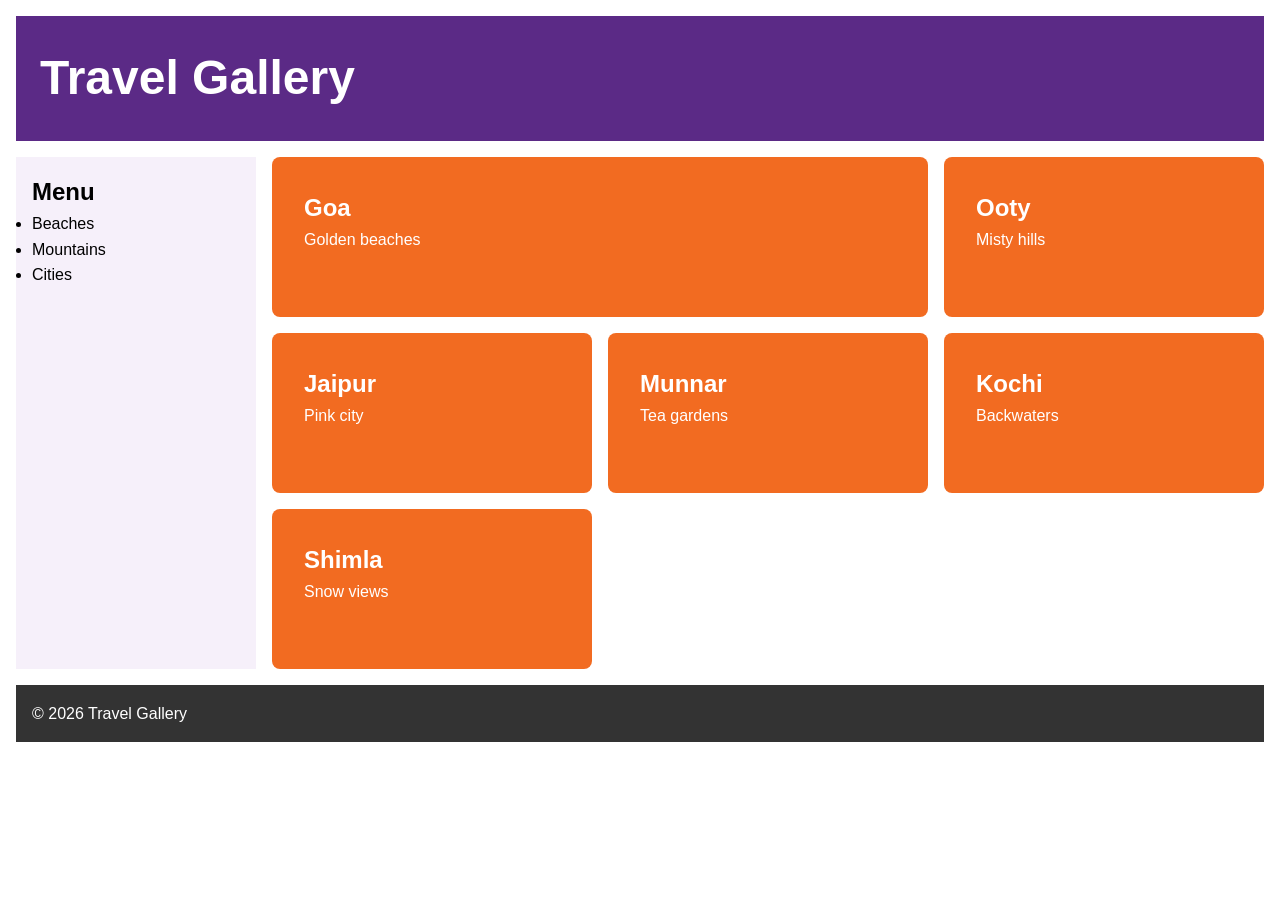
<file: index.html>
<!doctype html>
<html lang="en">
  <head>
    <meta charset="UTF-8" />
    <meta name="viewport" content="width=device-width, initial-scale=1.0" />
    <title>Travel Gallery</title>
    <link rel="stylesheet" href="style.css" />
  </head>
  <body>
    <div class="page">
      <header class="header">
        <h1>Travel Gallery</h1>
      </header>

      <aside class="sidebar">
        <h2>Menu</h2>
        <ul>
          <li>Beaches</li>
          <li>Mountains</li>
          <li>Cities</li>
        </ul>
      </aside>

      <main class="gallery">
        <article class="card featured">
          <h3>Goa</h3>
          <p>Golden beaches</p>
        </article>
        <article class="card">
          <h3>Ooty</h3>
          <p>Misty hills</p>
        </article>
        <article class="card">
          <h3>Jaipur</h3>
          <p>Pink city</p>
        </article>
        <article class="card">
          <h3>Munnar</h3>
          <p>Tea gardens</p>
        </article>
        <article class="card">
          <h3>Kochi</h3>
          <p>Backwaters</p>
        </article>
        <article class="card">
          <h3>Shimla</h3>
          <p>Snow views</p>
        </article>
      </main>

      <footer class="footer">© 2026 Travel Gallery</footer>
    </div>
  </body>
</html>
</file>
<file: style.css>
* {
     box-sizing: border-box; margin: 0; padding: 0; 
    }
body { 
    font-family: Arial, sans-serif; font-size: 1rem; line-height: 1.6; 
}
.page {

display: grid;
gap: 1rem;
padding: 1rem;
grid-template-columns: 1fr; /* mobile: one column */
grid-template-areas:
"header"
"main"
"sidebar"
"footer";
}

.header { 
    grid-area: header;
     background: #5B2A86; 
     color: white;
      padding: 1.5rem; 
    }
.sidebar {
     grid-area: sidebar;
      background: #F6F0FA; 
      padding: 1rem;
     }
.gallery {
     grid-area: main;
     }
.footer { 
    grid-area: footer; 
    background: #333;
     color: white; 
     padding: 1rem;
     }
.header h1 {
    font-size: 6vw; 
} 

.gallery {
display: grid;
gap: 1rem;
grid-template-columns: 1fr; /* mobile: 1 column */
}
.card {
background: #F26B21; color: white;
padding: 2em; border-radius: 0.5rem;
min-height: 10rem;
}
.card h3 { font-size: 1.5rem; }

/* Tablet: 601px and above */
@media (min-width: 601px) {
.gallery { grid-template-columns: repeat(2, 1fr); }
.header h1 { font-size: 3rem; }
}
/* Desktop: 993px and above */
@media (min-width: 993px) {
.page {
grid-template-columns: 15rem 1fr; /* sidebar + main */
grid-template-areas:
"header header"
"sidebar main"
"footer footer";
}
.gallery { grid-template-columns: repeat(3, 1fr); }
.featured { grid-column: span 2; } /* first card is wider */}
</file>
